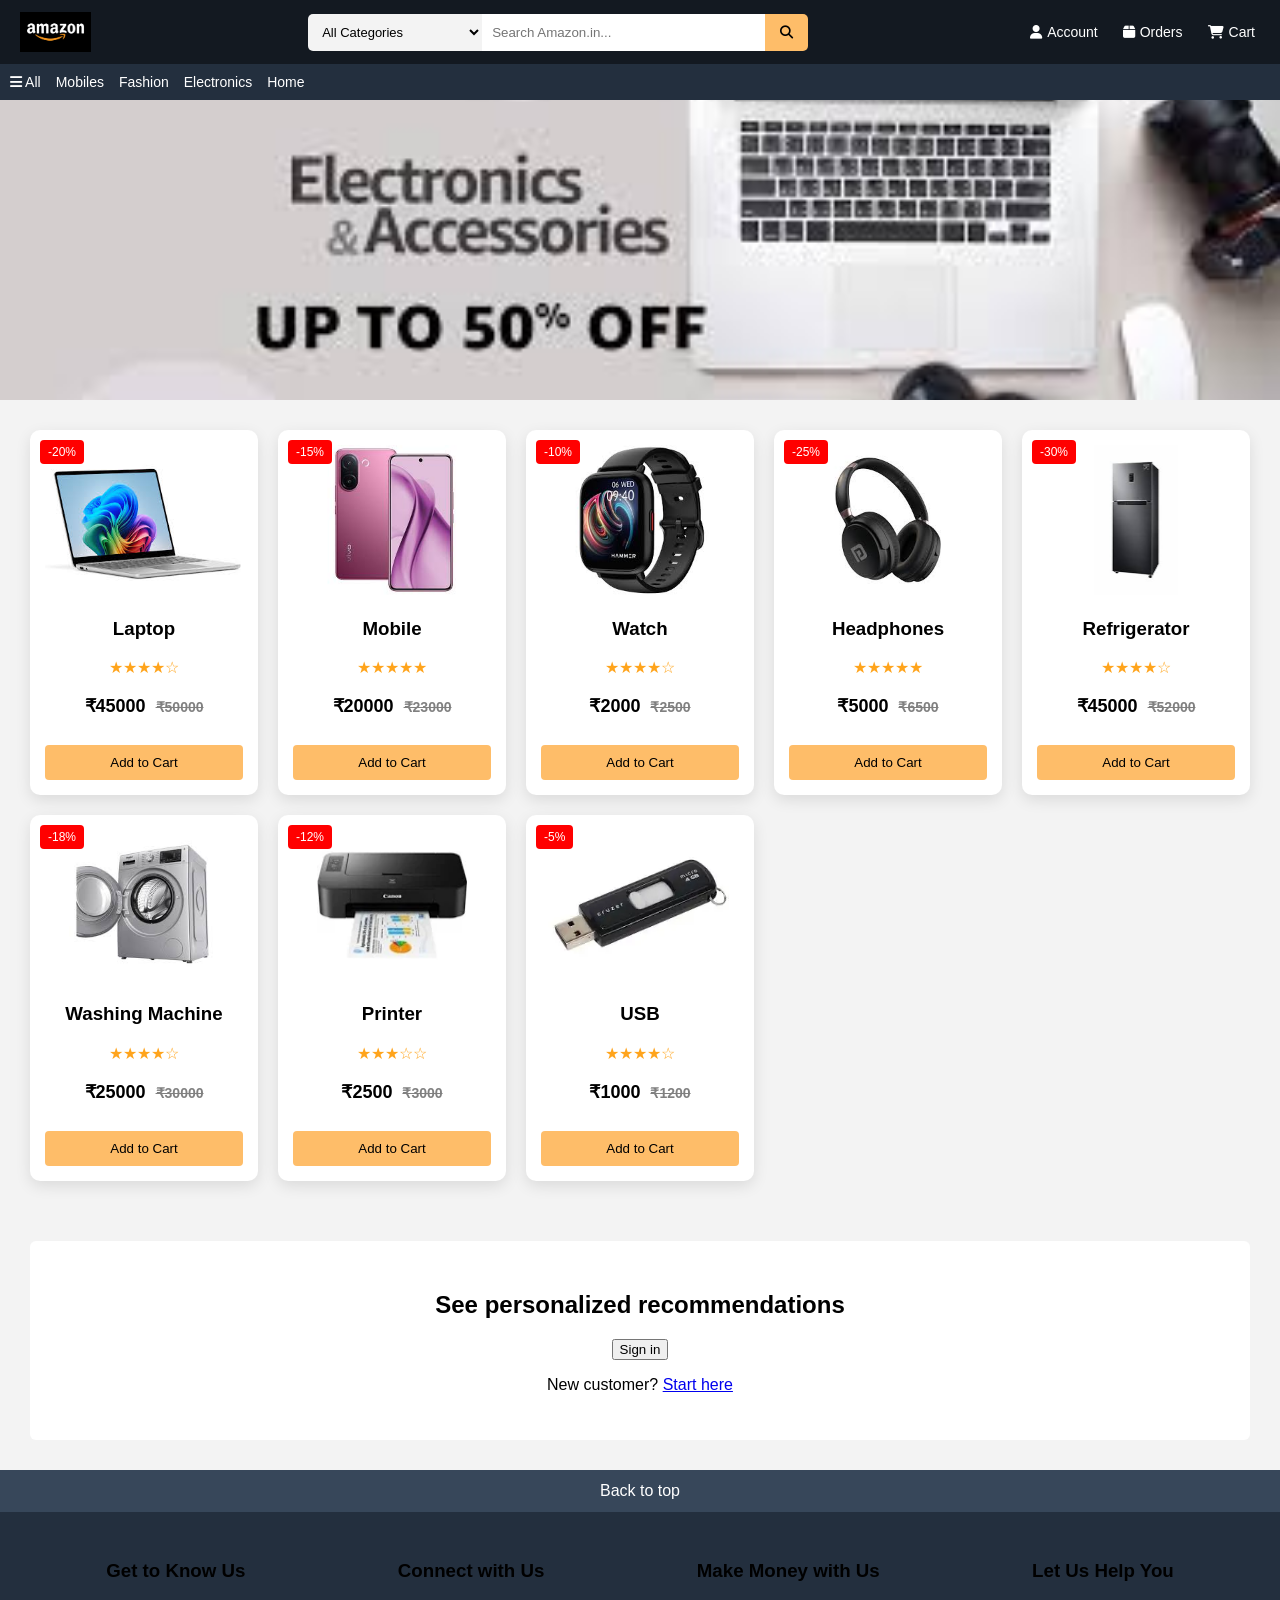
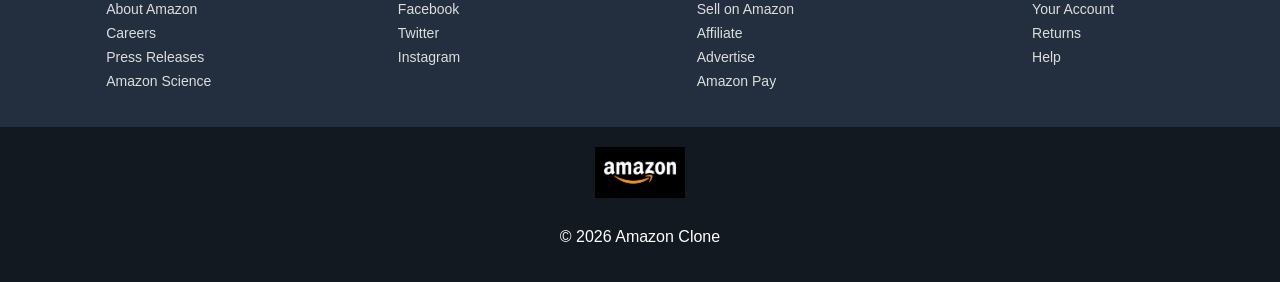
<file: index.html>
<!DOCTYPE html>
<html>
<head>
<title>Amazon Clone</title>
<meta name="viewport" content="width=device-width, initial-scale=1.0">

<link rel="stylesheet" href="style.css">
<link rel="stylesheet"
href="https://cdnjs.cloudflare.com/ajax/libs/font-awesome/6.5.1/css/all.min.css">
</head>

<body>

<header>

<div class="navbar">

<img src="images/amazon.png" class="logo-img">

<div class="search">

<select class="category">
<option>All Categories</option>
<option>Alexa Skills</option>
<option>Amazon Devices</option>
<option>Amazon Fashion</option>
<option>Amazon Fresh</option>
<option>Appliances</option>
<option>Apps & Games</option>
<option>Baby</option>
<option>Beauty</option>
<option>Books</option>
<option>Car & Motorbike</option>
<option>Clothing & Accessories</option>
<option>Computers</option>
<option>Deals</option>
<option>Electronics</option>
<option>Furniture</option>
<option>Garden & Outdoors</option>
</select>

<input type="text" placeholder="Search Amazon.in...">
<button><i class="fa fa-search"></i></button>

</div>

<div class="nav">
<a href="#"><i class="fa fa-user"></i> Account</a>
<a href="#"><i class="fa fa-box"></i> Orders</a>
<a href="#"><i class="fa fa-shopping-cart"></i> Cart</a>
</div>

</div>

<div class="menu">
<a href="#"><i class="fa fa-bars"></i> All</a>
<a href="#">Mobiles</a>
<a href="#">Fashion</a>
<a href="#">Electronics</a>
<a href="#">Home</a>
</div>

</header>

<section class="hero"></section>

<section class="products">

<div class="card">
<span class="badge">-20%</span>
<img src="images/Laptop.jpg">
<h3>Laptop</h3>
<div class="rating">★★★★☆</div>
<p class="price">₹45000 <span>₹50000</span></p>
<button>Add to Cart</button>
</div>

<div class="card">
<span class="badge">-15%</span>
<img src="images/mobile.jpg">
<h3>Mobile</h3>
<div class="rating">★★★★★</div>
<p class="price">₹20000 <span>₹23000</span></p>
<button>Add to Cart</button>
</div>

<div class="card">
<span class="badge">-10%</span>
<img src="images/watch.jpg">
<h3>Watch</h3>
<div class="rating">★★★★☆</div>
<p class="price">₹2000 <span>₹2500</span></p>
<button>Add to Cart</button>
</div>

<div class="card">
<span class="badge">-25%</span>
<img src="images/Headphones.jpg">
<h3>Headphones</h3>
<div class="rating">★★★★★</div>
<p class="price">₹5000 <span>₹6500</span></p>
<button>Add to Cart</button>
</div>

<div class="card">
<span class="badge">-30%</span>
<img src="images/refrigerator.jpg">
<h3>Refrigerator</h3>
<div class="rating">★★★★☆</div>
<p class="price">₹45000 <span>₹52000</span></p>
<button>Add to Cart</button>
</div>

<div class="card">
<span class="badge">-18%</span>
<img src="images/Whirlpool.jpg">
<h3>Washing Machine</h3>
<div class="rating">★★★★☆</div>
<p class="price">₹25000 <span>₹30000</span></p>
<button>Add to Cart</button>
</div>

<div class="card">
<span class="badge">-12%</span>
<img src="images/printer.webp">
<h3>Printer</h3>
<div class="rating">★★★☆☆</div>
<p class="price">₹2500 <span>₹3000</span></p>
<button>Add to Cart</button>
</div>

<div class="card">
<span class="badge">-5%</span>
<img src="images/usb.webp">
<h3>USB</h3>
<div class="rating">★★★★☆</div>
<p class="price">₹1000 <span>₹1200</span></p>
<button>Add to Cart</button>
</div>

</section>

<section class="signin-box">
<h2>See personalized recommendations</h2>
<button>Sign in</button>
<p>New customer? <a href="#">Start here</a></p>
</section>

<footer>

<a href="#top" class="back-top">Back to top</a>

<div class="footer-links">

<div class="footer-column">
<h3>Get to Know Us</h3>
<a href="#">About Amazon</a>
<a href="#">Careers</a>
<a href="#">Press Releases</a>
<a href="#">Amazon Science</a>
</div>

<div class="footer-column">
<h3>Connect with Us</h3>
<a href="#">Facebook</a>
<a href="#">Twitter</a>
<a href="#">Instagram</a>
</div>

<div class="footer-column">
<h3>Make Money with Us</h3>
<a href="#">Sell on Amazon</a>
<a href="#">Affiliate</a>
<a href="#">Advertise</a>
<a href="#">Amazon Pay</a>
</div>

<div class="footer-column">
<h3>Let Us Help You</h3>
<a href="#">Your Account</a>
<a href="#">Returns</a>
<a href="#">Help</a>
</div>

</div>

<div class="footer-bottom">
<img src="images/amazon.png" class="footer-logo">
<p>© 2026 Amazon Clone</p>
</div>

</footer>

</body>
</html>
</file>
<file: style.css>
body{
margin:0;
font-family:Arial;
background:#f3f3f3;
}


.navbar{
display:flex;
justify-content:space-between;
align-items:center;
background:#131921;
color:white;
padding:12px 20px;
flex-wrap:wrap;
gap:10px;
}

.logo-img{
height:40px;
}

.search{
display:flex;
flex:1;
max-width:500px;
border-radius:5px;
overflow:hidden;
}

.search select{
padding:10px;
border:none;
background:#f3f3f3;
font-size:13px;
}

.search input{
padding:10px;
flex:1;
border:none;
outline:none;
}

.search button{
padding:10px 15px;
background:#febd69;
border:none;
cursor:pointer;
}

.nav{
display:flex;
gap:15px;
}

.nav a{
color:white;
text-decoration:none;
font-size:14px;
display:flex;
align-items:center;
gap:5px;
padding:5px;
}

.nav a:hover{
border:1px solid white;
}



.menu{
background:#232f3e;
padding:10px;
display:flex;
flex-wrap:wrap;
gap:15px;
}

.menu a{
color:white;
text-decoration:none;
font-size:14px;
}

.hero{
background:url("images/amazon.jpg") center/cover no-repeat;
height:300px;
}

.products{
display:grid;
grid-template-columns:repeat(auto-fit,minmax(200px,1fr));
gap:20px;
padding:30px;
}

.card{
position:relative;
background:white;
border-radius:10px;
padding:15px;
text-align:center;
box-shadow:0 5px 15px rgba(0,0,0,0.1);
transition:0.3s;
}

.card:hover{
transform:translateY(-8px);
}

.card img{
width:100%;
height:150px;
object-fit:contain;
}

.badge{
position:absolute;
top:10px;
left:10px;
background:red;
color:white;
padding:5px 8px;
font-size:12px;
border-radius:4px;
}

.rating{
color:#ffa41c;
}

.price{
font-size:18px;
font-weight:bold;
}

.price span{
text-decoration:line-through;
color:gray;
font-size:14px;
margin-left:5px;
}

.card button{
background:#febd69;
border:none;
padding:10px;
cursor:pointer;
width:100%;
border-radius:4px;
margin-top:10px;
}

.card button:hover{
background:#f3a847;
}

.signin-box{
background:white;
text-align:center;
padding:30px;
margin:30px;
border-radius:6px;
}

.back-top{
display:block;
background:#37475a;
color:white;
padding:12px;
text-align:center;
text-decoration:none;
}

.footer-links{
display:flex;
justify-content:space-around;
background:#232f3e;
padding:30px;
flex-wrap:wrap;
}

.footer-column{
display:flex;
flex-direction:column;
}

.footer-column a{
color:#ddd;
text-decoration:none;
margin-bottom:8px;
font-size:14px;
}

.footer-bottom{
background:#131921;
padding:20px;
text-align:center;
color:white;
}

.footer-logo{
width:90px;
margin-bottom:10px;
}

/* RESPONSIVE FIX */
@media (max-width:768px){

.navbar{
flex-direction:column;
align-items:stretch;
}

.search{
width:100%;
}

.nav{
width:100%;
justify-content:space-around;
}

.products{
grid-template-columns:repeat(2,1fr);
}

}

@media (max-width:480px){

.products{
grid-template-columns:1fr;
}

}
</file>
